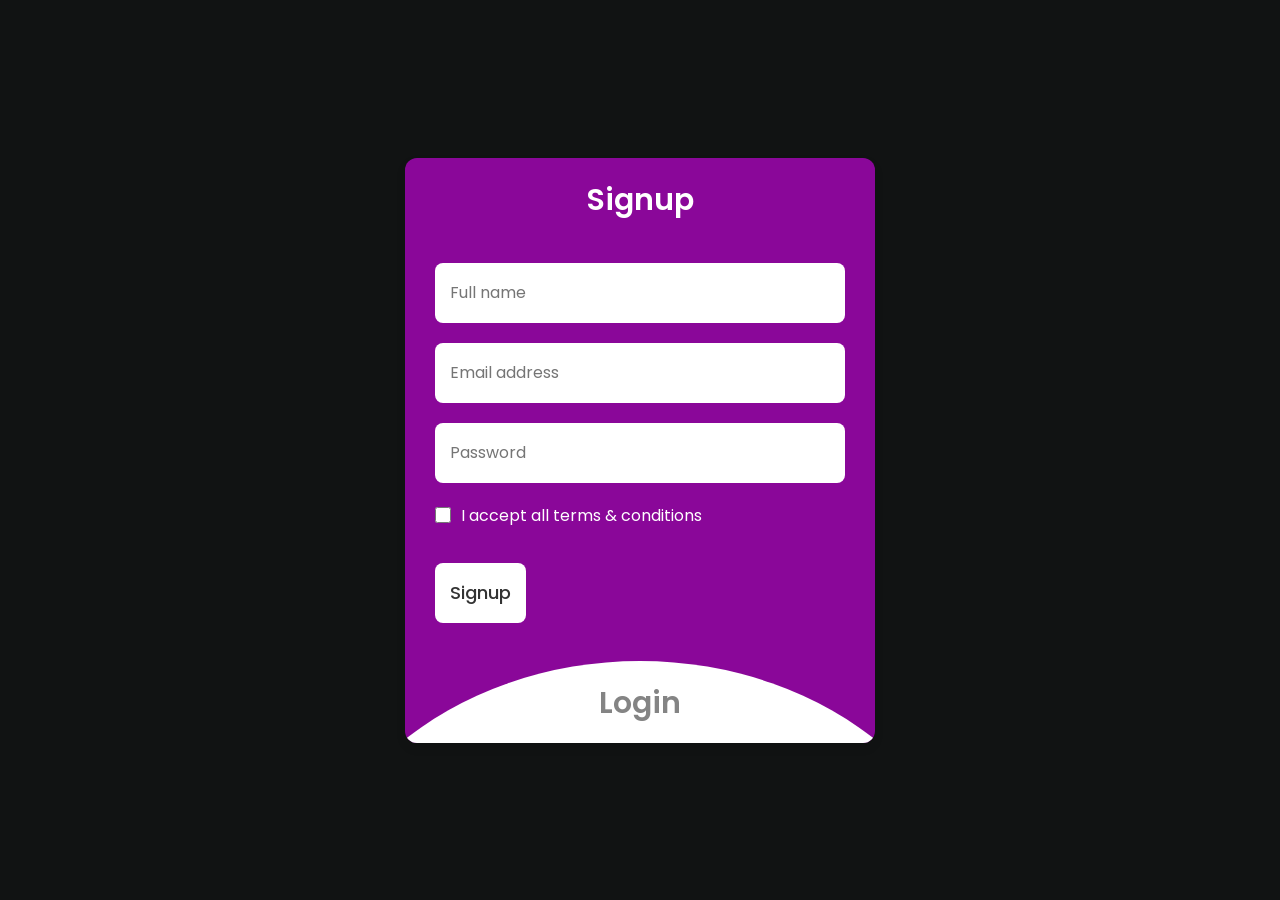
<file: public/index.html>
<!DOCTYPE html>
<html lang="en">
  <head>
    <link rel="icon" type="image/x-icon" href="images/social.png" />
    <link rel="stylesheet" href="form.css">
    <meta charset="utf-8" />
    <meta name="viewport" content="width=device-width, initial-scale=1" />
    <meta name="theme-color" content="#000000" />
    <meta
      name="description"
      content="Web site created using create-react-app"
    />
    <link rel="preconnect" href="https://fonts.googleapis.com" />
    <link rel="preconnect" href="https://fonts.gstatic.com" crossorigin />
    <link
      href="https://fonts.googleapis.com/css2?family=Inter:wght@400;600;700&display=swap"
      rel="stylesheet"
    />
    <style>
      body{
        font-family: 'Inter', sans-serif;
        margin: 0;}

    </style>
    <title>Social Moyo</title>
  </head>
  <body>
    <section class="wrapper">
      <div class="form signup">
        <header>Signup</header>
        <form action="#">
          <input type="text" placeholder="Full name" required />
          <input type="text" placeholder="Email address" required />
          <input type="password" placeholder="Password" required />
          <div class="checkbox">
            <input type="checkbox" id="signupCheck" />
            <label for="signupCheck">I accept all terms & conditions</label>
          </div><a href="app.html">
          <input type="submit" value="Signup" /></a>
        </form>
      </div>

      <div class="form login">
        <header>Login</header>
        <form action="#">
          <input type="text" placeholder="Email address" required />
          <input type="password" placeholder="Password" required />
          <a href="#">Forgot password?</a>
          <a href="app.html">
          <input type="submit" value="Login" /></a>
        </form>
      </div>

      <script>
        const wrapper = document.querySelector(".wrapper"),
          signupHeader = document.querySelector(".signup header"),
          loginHeader = document.querySelector(".login header");

        loginHeader.addEventListener("click", () => {
          wrapper.classList.add("active");
        });
        signupHeader.addEventListener("click", () => {
          wrapper.classList.remove("active");
        });
      </script>
    </section>
    <noscript>You need to enable JavaScript to run this app.</noscript>
    

  </body>
</html>
</file>
<file: public/form.css>
/* Import Google font - Poppins */
@import url("https://fonts.googleapis.com/css2?family=Poppins:wght@200;300;400;500;600;700&display=swap");
* {
  margin: 0;
  padding: 0;
  box-sizing: border-box;
  font-family: "Poppins",
    sans-serif;
}
body {
  min-height: 100vh;
  display: flex;
  align-items: center;
  justify-content: center;
  background: #111313;
}
.wrapper {
  position: relative;
  max-width: 470px;
  width: 100%;
  border-radius: 12px;
  padding: 20px
    30px
    120px;
  background: #8a0799;
  box-shadow: 0
    5px
    10px
    rgba(
      0,
      0,
      0,
      0.1
    );
  overflow: hidden;
}
.form.login {
  position: absolute;
  left: 50%;
  bottom: -86%;
  transform: translateX(
    -50%
  );
  width: calc(
    100% +
      220px
  );
  padding: 20px
    140px;
  border-radius: 50%;
  height: 100%;
  background: #fff;
  transition: all
    0.6s
    ease;
}
.wrapper.active
  .form.login {
  bottom: -15%;
  border-radius: 35%;
  box-shadow: 0 -5px
    10px rgba(0, 0, 0, 0.1);
}
.form
  header {
  font-size: 30px;
  text-align: center;
  color: #fff;
  font-weight: 600;
  cursor: pointer;
}
.form.login
  header {
  color: #333;
  opacity: 0.6;
}
.wrapper.active
  .form.login
  header {
  opacity: 1;
}
.wrapper.active
  .signup
  header {
  opacity: 0.6;
}
.wrapper
  form {
  display: flex;
  flex-direction: column;
  gap: 20px;
  margin-top: 40px;
}
form
  input {
  height: 60px;
  outline: none;
  border: none;
  padding: 0
    15px;
  font-size: 16px;
  font-weight: 400;
  color: #333;
  border-radius: 8px;
  background: #fff;
}
.form.login
  input {
  border: 1px
    solid
    #aaa;
}
.form.login
  input:focus {
  box-shadow: 0
    1px 0
    #ddd;
}
form
  .checkbox {
  display: flex;
  align-items: center;
  gap: 10px;
}
.checkbox
  input[type="checkbox"] {
  height: 16px;
  width: 16px;
  accent-color: #fff;
  cursor: pointer;
}
form
  .checkbox
  label {
  cursor: pointer;
  color: #fff;
}
form a {
  color: #333;
  text-decoration: none;
}
form
  a:hover {
  text-decoration: underline;
}
form
  input[type="submit"] {
  margin-top: 15px;
  padding: none;
  font-size: 18px;
  font-weight: 500;
  cursor: pointer;
}
.form.login
  input[type="submit"] {
  background: #4070f4;
  color: #fff;
  border: none;
}
</file>
